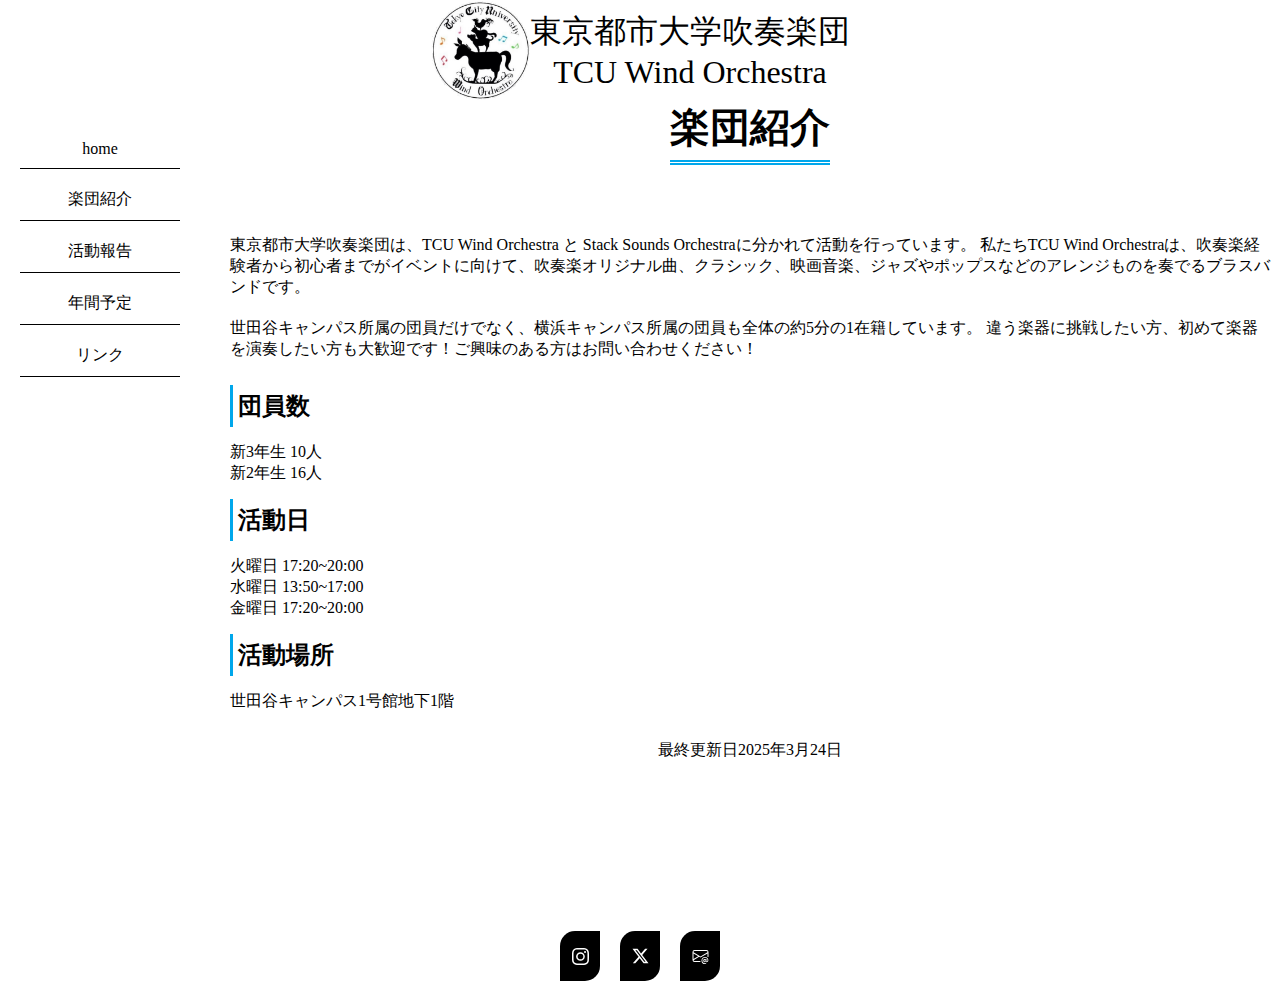
<file: about.html>
<!--Copyright - 2024 vinodjangid07 (Vinod Jangid) 
Copyright - 2024 PauloRFJ (Paulo Roberto) 
Permission is hereby granted, free of charge, to any person obtaining a copy of this software and associated documentation files (the “Software”), to deal in the Software without restriction, including without limitation the rights to use, copy, modify, merge, publish, distribute, sublicense, and/or sell copies of the Software, and to permit persons to whom the Software is furnished to do so, subject to the following conditions:
The above copyright notice and this permission notice shall be included in all copies or substantial portions of the Software.
THE SOFTWARE IS PROVIDED “AS IS”, WITHOUT WARRANTY OF ANY KIND, EXPRESS OR IMPLIED, INCLUDING BUT NOT LIMITED TO THE WARRANTIES OF MERCHANTABILITY, FITNESS FOR A PARTICULAR PURPOSE AND NONINFRINGEMENT. IN NO EVENT SHALL THE AUTHORS OR COPYRIGHT HOLDERS BE LIABLE FOR ANY CLAIM, DAMAGES OR OTHER LIABILITY, WHETHER IN AN ACTION OF CONTRACT, TORT OR OTHERWISE, ARISING FROM, OUT OF OR IN CONNECTION WITH THE SOFTWARE OR THE USE OR OTHER DEALINGS IN THE SOFTWARE.
-->
<!--https://photopizza.design/css_hamburger_menu/-->


<!DOCTYPE html>
<head>
  <meta charset="UTF-8">
  <title>東京都市大学吹奏楽団 TCU Wind Orchestra</title>
  <meta name="keywords" content="TCU Wind Orchestra,Stack Sounds Orchestra,TCU Wind Orchestra,吹奏楽団,東京都市大学,武蔵工業大学" />
  <meta name="description" content="東京都市大学吹奏楽団 TCU Wind OrchestraのHPです。今後の演奏予定や、公式SNSの紹介を行っています。">
  <meta name="viewport" content="width=device-width, initial-scale=1.0">
  <link rel="stylesheet" href="style.css">
  <link rel="shortcut icon" href="img/アイコン背景なし.png" type="image/x-icon">
  <link rel="apple-touch-icon" href="img/アイコン背景なし.png" sizes="180x180">
  <link rel="icon" type="image/png" href="img/アイコン背景なし.png" sizes="192x192">
  </head>
  <body>
  <!--header-->
  <header>
      <!--アイコン、団体名-->
      <div class="title">
          <img src="img/アイコン背景なし.png" alt="吹奏楽団のアイコン" width="100px" height="100px" id="icon">
          東京都市大学吹奏楽団<br>
          TCU Wind Orchestra
      </div>
      <!--メニュー-->
      
      <div class="navtext-container">
  
      </div>
      <input type="checkbox" class="menu-btn" id="menu-btn">
      <label for="menu-btn" class="menu-icon"><span class="navicon"></span></label>
      <ul class="menu">
        <li class="top"><a href="index.html">home</a></li>
        <li><a href="about.html">楽団紹介</a></li>
        <li><a href="report.html">活動報告</a></li>
        <li><a href="schedule.html">年間予定</a></li>
        <li><a href="link.html">リンク</a></li>
      </ul>
  
      
  </header>
    <div class="sidebar">
      <ul>
        <li ><a href="index.html">home</a></li>
        <li><a href="about.html">楽団紹介</a></li>
        <li><a href="report.html">活動報告</a></li>
        <li><a href="schedule.html">年間予定</a></li>
        <li><a href="link.html">リンク</a></li>
      </ul>
    </div>
    <div class="content">
        <h1>楽団紹介</h1>
	<div class="about_content">
	<p id="about_text">東京都市大学吹奏楽団は、TCU Wind Orchestra と Stack Sounds Orchestraに分かれて活動を行っています。
	私たちTCU Wind Orchestraは、吹奏楽経験者から初心者までがイベントに向けて、吹奏楽オリジナル曲、クラシック、映画音楽、ジャズやポップスなどのアレンジものを奏でるブラスバンドです。 </p>
<p id="about_text"> 世田谷キャンパス所属の団員だけでなく、横浜キャンパス所属の団員も全体の約5分の1在籍しています。
	違う楽器に挑戦したい方、初めて楽器を演奏したい方も大歓迎です！ご興味のある方はお問い合わせください！</p>
  <a>
  <h3>団員数</h3><br>
  新3年生 10人<br>
  新2年生 16人<br>
  </a>
<a>
  <h3>活動日</h3><br>
  火曜日 17:20~20:00<br>
  水曜日 13:50~17:00<br>
  金曜日 17:20~20:00<br>
</a>
<a>
  <h3>活動場所</h3><br>
  世田谷キャンパス1号館地下1階<br>
</a>
  </div>
      </a>
      <br>
	    	  <div>最終更新日2025年3月24日</div>
    </div>
  <footer>
  
      <div class="sns_card">
        <a class="socialContainer containerOne" href="https://www.instagram.com/tcu_brass/">
          <svg viewBox="0 0 16 16" class="socialSvg instagramSvg">
            <path
              d="M8 0C5.829 0 5.556.01 4.703.048 3.85.088 3.269.222 2.76.42a3.917 3.917 0 0 0-1.417.923A3.927 3.927 0 0 0 .42 2.76C.222 3.268.087 3.85.048 4.7.01 5.555 0 5.827 0 8.001c0 2.172.01 2.444.048 3.297.04.852.174 1.433.372 1.942.205.526.478.972.923 1.417.444.445.89.719 1.416.923.51.198 1.09.333 1.942.372C5.555 15.99 5.827 16 8 16s2.444-.01 3.298-.048c.851-.04 1.434-.174 1.943-.372a3.916 3.916 0 0 0 1.416-.923c.445-.445.718-.891.923-1.417.197-.509.332-1.09.372-1.942C15.99 10.445 16 10.173 16 8s-.01-2.445-.048-3.299c-.04-.851-.175-1.433-.372-1.941a3.926 3.926 0 0 0-.923-1.417A3.911 3.911 0 0 0 13.24.42c-.51-.198-1.092-.333-1.943-.372C10.443.01 10.172 0 7.998 0h.003zm-.717 1.442h.718c2.136 0 2.389.007 3.232.046.78.035 1.204.166 1.486.275.373.145.64.319.92.599.28.28.453.546.598.92.11.281.24.705.275 1.485.039.843.047 1.096.047 3.231s-.008 2.389-.047 3.232c-.035.78-.166 1.203-.275 1.485a2.47 2.47 0 0 1-.599.919c-.28.28-.546.453-.92.598-.28.11-.704.24-1.485.276-.843.038-1.096.047-3.232.047s-2.39-.009-3.233-.047c-.78-.036-1.203-.166-1.485-.276a2.478 2.478 0 0 1-.92-.598 2.48 2.48 0 0 1-.6-.92c-.109-.281-.24-.705-.275-1.485-.038-.843-.046-1.096-.046-3.233 0-2.136.008-2.388.046-3.231.036-.78.166-1.204.276-1.486.145-.373.319-.64.599-.92.28-.28.546-.453.92-.598.282-.11.705-.24 1.485-.276.738-.034 1.024-.044 2.515-.045v.002zm4.988 1.328a.96.96 0 1 0 0 1.92.96.96 0 0 0 0-1.92zm-4.27 1.122a4.109 4.109 0 1 0 0 8.217 4.109 4.109 0 0 0 0-8.217zm0 1.441a2.667 2.667 0 1 1 0 5.334 2.667 2.667 0 0 1 0-5.334z"
            ></path>
          </svg>
        </a>
      
        <a class="socialContainer containerTwo" href="https://x.com/tcu_brass">
          <svg
            viewBox="0 0 16 16"
            fill="currentColor"
            height="16"
            width="16"
            xmlns="http://www.w3.org/2000/svg"
            class="socialSvg twitterSvg"
          >
            <path
              d="M12.6.75h2.454l-5.36 6.142L16 15.25h-4.937l-3.867-5.07-4.425 5.07H.316l5.733-6.57L0 .75h5.063l3.495 4.633L12.601.75Zm-.86 13.028h1.36L4.323 2.145H2.865z"
            ></path>
          </svg>
        </a>
      
      
        <a class="socialContainer containerFour" href="mailto:tcu.brass.stack@gmail.com" target="_blank" rel="noopener">
          <svg
            viewBox="0 0 16 16"
            fill="currentColor"
            height="16"
            width="16"
            xmlns="http://www.w3.org/2000/svg"
            class="socialSvg whatsappSvg"
          >
            <path
              d="M2 2a2 2 0 0 0-2 2v8.01A2 2 0 0 0 2 14h5.5a.5.5 0 0 0 0-1H2a1 1 0 0 1-.966-.741l5.64-3.471L8 9.583l7-4.2V8.5a.5.5 0 0 0 1 0V4a2 2 0 0 0-2-2zm3.708 6.208L1 11.105V5.383zM1 4.217V4a1 1 0 0 1 1-1h12a1 1 0 0 1 1 1v.217l-7 4.2z"
            ></path>
            <path
              d="M14.247 14.269c1.01 0 1.587-.857 1.587-2.025v-.21C15.834 10.43 14.64 9 12.52 9h-.035C10.42 9 9 10.36 9 12.432v.214C9 14.82 10.438 16 12.358 16h.044c.594 0 1.018-.074 1.237-.175v-.73c-.245.11-.673.18-1.18.18h-.044c-1.334 0-2.571-.788-2.571-2.655v-.157c0-1.657 1.058-2.724 2.64-2.724h.04c1.535 0 2.484 1.05 2.484 2.326v.118c0 .975-.324 1.39-.639 1.39-.232 0-.41-.148-.41-.42v-2.19h-.906v.569h-.03c-.084-.298-.368-.63-.954-.63-.778 0-1.259.555-1.259 1.4v.528c0 .892.49 1.434 1.26 1.434.471 0 .896-.227 1.014-.643h.043c.118.42.617.648 1.12.648m-2.453-1.588v-.227c0-.546.227-.791.573-.791.297 0 .572.192.572.708v.367c0 .573-.253.744-.564.744-.354 0-.581-.215-.581-.8Z"
            ></path>
          </svg>
        </a>
      </div>
      
      </footer>
      </body>
</file>
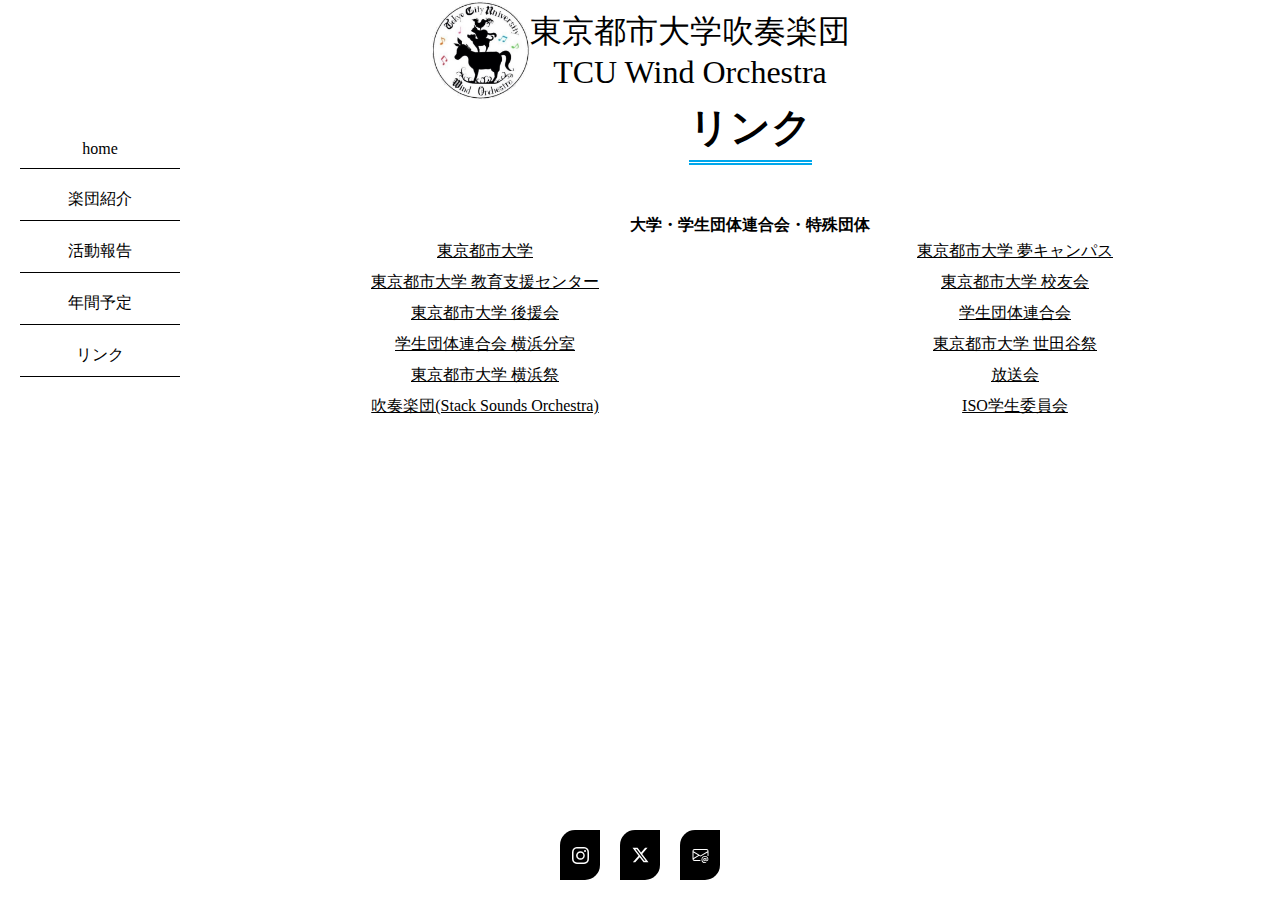
<file: link.html>
<!--Copyright - 2024 vinodjangid07 (Vinod Jangid) 
Copyright - 2024 PauloRFJ (Paulo Roberto) 
Permission is hereby granted, free of charge, to any person obtaining a copy of this software and associated documentation files (the “Software”), to deal in the Software without restriction, including without limitation the rights to use, copy, modify, merge, publish, distribute, sublicense, and/or sell copies of the Software, and to permit persons to whom the Software is furnished to do so, subject to the following conditions:
The above copyright notice and this permission notice shall be included in all copies or substantial portions of the Software.
THE SOFTWARE IS PROVIDED “AS IS”, WITHOUT WARRANTY OF ANY KIND, EXPRESS OR IMPLIED, INCLUDING BUT NOT LIMITED TO THE WARRANTIES OF MERCHANTABILITY, FITNESS FOR A PARTICULAR PURPOSE AND NONINFRINGEMENT. IN NO EVENT SHALL THE AUTHORS OR COPYRIGHT HOLDERS BE LIABLE FOR ANY CLAIM, DAMAGES OR OTHER LIABILITY, WHETHER IN AN ACTION OF CONTRACT, TORT OR OTHERWISE, ARISING FROM, OUT OF OR IN CONNECTION WITH THE SOFTWARE OR THE USE OR OTHER DEALINGS IN THE SOFTWARE.
-->
<!--https://photopizza.design/css_hamburger_menu/-->

<!DOCTYPE html>
<head>
    <meta charset="UTF-8">
    <title>東京都市大学吹奏楽団 TCU Wind Orchestra</title>
    <meta name="keywords" content="TCU Wind Orchestra,Stack Sounds Orchestra,TCU Wind Orchestra,吹奏楽団,東京都市大学,武蔵工業大学" />
    <meta name="description" content="東京都市大学吹奏楽団 TCU Wind OrchestraのHPです。今後の演奏予定や、公式SNSの紹介を行っています。">
    <meta name="viewport" content="width=device-width, initial-scale=1.0">
    <link rel="stylesheet" href="style.css">
    <link rel="shortcut icon" href="img/アイコン背景なし.png" type="image/x-icon">
    <link rel="apple-touch-icon" href="img/アイコン背景なし.png" sizes="180x180">
    <link rel="icon" type="image/png" href="img/アイコン背景なし.png" sizes="192x192">
    </head>
    <body>
    <!--header-->
    <header>
        <!--アイコン、団体名-->
        <div class="title">
            <img src="img/アイコン背景なし.png" alt="吹奏楽団のアイコン" width="100px" height="100px" id="icon">
            東京都市大学吹奏楽団<br>
            TCU Wind Orchestra
        </div>
        <!--メニュー-->
        
        <div class="navtext-container">
    
        </div>
        <input type="checkbox" class="menu-btn" id="menu-btn">
        <label for="menu-btn" class="menu-icon"><span class="navicon"></span></label>
        <ul class="menu">
          <li class="top"><a href="index.html">home</a></li>
          <li><a href="about.html">楽団紹介</a></li>
          <li><a href="report.html">活動報告</a></li>
          <li><a href="schedule.html">年間予定</a></li>
          <li><a href="link.html">リンク</a></li>
        </ul>
    
        
    </header>
      <div class="sidebar">
        <ul>
          <li ><a href="index.html">home</a></li>
          <li><a href="about.html">楽団紹介</a></li>
          <li><a href="report.html">活動報告</a></li>
          <li><a href="schedule.html">年間予定</a></li>
          <li><a href="link.html">リンク</a></li>
        </ul>
      </div>
      <div class="content">
        <a>
          <h1>リンク</h1>
          <h4>大学・学生団体連合会・特殊団体</h4>
          <ul class="two-column-list">
              <li><a class="link_color" href="https://www.tcu.ac.jp/" target="_blank" rel="noopener">東京都市大学</a></li>
              <li><a class="link_color" href="https://yumecampus.tcu.ac.jp/?date=2023-04#main" target="_blank" rel="noopener">東京都市大学 夢キャンパス</a></li>
              <li><a class="link_color" href="https://www.asc.tcu.ac.jp/" target="_blank" rel="noopener">東京都市大学 教育支援センター</a></li>
              <li><a class="link_color" href="https://tcu-alumni.jp/new/" target="_blank" rel="noopener">東京都市大学 校友会</a></li>
              <li><a class="link_color"href="http://www.comm.tcu.ac.jp/kouenkai/" target="_blank" rel="noopener">東京都市大学 後援会</a></li>
              <li><a class="link_color" href="http://www.sto.tcu.ac.jp/" target="_blank" rel="noopener">学生団体連合会</a></li>
              <li><a class="link_color" href="http://www.comm.tcu.ac.jp/bunsitu/" target="_blank" rel="noopener">学生団体連合会 横浜分室</a></li>					
              <li><a class="link_color" href="https://setagayafes.org/94th/" target="_blank" rel="noopener">東京都市大学 世田谷祭</a></li>
              <li><a class="link_color" href="https://www.yokohama-fest.net/" target="_blank" rel="noopener">東京都市大学 横浜祭</a></li>
              <li><a class="link_color" href="http://www.sto.tcu.ac.jp/~tba/" target="_blank" rel="noopener">放送会</a></li>
              <li><a class="link_color" href="https://stacksoundsorc.wixsite.com/toshidai" target="_blank" rel="noopener">吹奏楽団(Stack Sounds Orchestra)</a></li>
              <li><a class="link_color" href="http://www.comm.tcu.ac.jp/isosc/" target="_blank" rel="noopener">ISO学生委員会</a></li>
  
          </ul>
        </a>
        
      </div>

    <footer>
      <div class="sns_card">
        <a class="socialContainer containerOne" href="https://www.instagram.com/tcu_brass/">
          <svg viewBox="0 0 16 16" class="socialSvg instagramSvg">
            <path
              d="M8 0C5.829 0 5.556.01 4.703.048 3.85.088 3.269.222 2.76.42a3.917 3.917 0 0 0-1.417.923A3.927 3.927 0 0 0 .42 2.76C.222 3.268.087 3.85.048 4.7.01 5.555 0 5.827 0 8.001c0 2.172.01 2.444.048 3.297.04.852.174 1.433.372 1.942.205.526.478.972.923 1.417.444.445.89.719 1.416.923.51.198 1.09.333 1.942.372C5.555 15.99 5.827 16 8 16s2.444-.01 3.298-.048c.851-.04 1.434-.174 1.943-.372a3.916 3.916 0 0 0 1.416-.923c.445-.445.718-.891.923-1.417.197-.509.332-1.09.372-1.942C15.99 10.445 16 10.173 16 8s-.01-2.445-.048-3.299c-.04-.851-.175-1.433-.372-1.941a3.926 3.926 0 0 0-.923-1.417A3.911 3.911 0 0 0 13.24.42c-.51-.198-1.092-.333-1.943-.372C10.443.01 10.172 0 7.998 0h.003zm-.717 1.442h.718c2.136 0 2.389.007 3.232.046.78.035 1.204.166 1.486.275.373.145.64.319.92.599.28.28.453.546.598.92.11.281.24.705.275 1.485.039.843.047 1.096.047 3.231s-.008 2.389-.047 3.232c-.035.78-.166 1.203-.275 1.485a2.47 2.47 0 0 1-.599.919c-.28.28-.546.453-.92.598-.28.11-.704.24-1.485.276-.843.038-1.096.047-3.232.047s-2.39-.009-3.233-.047c-.78-.036-1.203-.166-1.485-.276a2.478 2.478 0 0 1-.92-.598 2.48 2.48 0 0 1-.6-.92c-.109-.281-.24-.705-.275-1.485-.038-.843-.046-1.096-.046-3.233 0-2.136.008-2.388.046-3.231.036-.78.166-1.204.276-1.486.145-.373.319-.64.599-.92.28-.28.546-.453.92-.598.282-.11.705-.24 1.485-.276.738-.034 1.024-.044 2.515-.045v.002zm4.988 1.328a.96.96 0 1 0 0 1.92.96.96 0 0 0 0-1.92zm-4.27 1.122a4.109 4.109 0 1 0 0 8.217 4.109 4.109 0 0 0 0-8.217zm0 1.441a2.667 2.667 0 1 1 0 5.334 2.667 2.667 0 0 1 0-5.334z"
            ></path>
          </svg>
        </a>
      
        <a class="socialContainer containerTwo" href="https://x.com/tcu_brass">
          <svg
            viewBox="0 0 16 16"
            fill="currentColor"
            height="16"
            width="16"
            xmlns="http://www.w3.org/2000/svg"
            class="socialSvg twitterSvg"
          >
            <path
              d="M12.6.75h2.454l-5.36 6.142L16 15.25h-4.937l-3.867-5.07-4.425 5.07H.316l5.733-6.57L0 .75h5.063l3.495 4.633L12.601.75Zm-.86 13.028h1.36L4.323 2.145H2.865z"
            ></path>
          </svg>
        </a>
      
      
        <a class="socialContainer containerFour" href="mailto:tcu.brass.stack@gmail.com" target="_blank" rel="noopener">
          <svg
            viewBox="0 0 16 16"
            fill="currentColor"
            height="16"
            width="16"
            xmlns="http://www.w3.org/2000/svg"
            class="socialSvg whatsappSvg"
          >
            <path
              d="M2 2a2 2 0 0 0-2 2v8.01A2 2 0 0 0 2 14h5.5a.5.5 0 0 0 0-1H2a1 1 0 0 1-.966-.741l5.64-3.471L8 9.583l7-4.2V8.5a.5.5 0 0 0 1 0V4a2 2 0 0 0-2-2zm3.708 6.208L1 11.105V5.383zM1 4.217V4a1 1 0 0 1 1-1h12a1 1 0 0 1 1 1v.217l-7 4.2z"
            ></path>
            <path
              d="M14.247 14.269c1.01 0 1.587-.857 1.587-2.025v-.21C15.834 10.43 14.64 9 12.52 9h-.035C10.42 9 9 10.36 9 12.432v.214C9 14.82 10.438 16 12.358 16h.044c.594 0 1.018-.074 1.237-.175v-.73c-.245.11-.673.18-1.18.18h-.044c-1.334 0-2.571-.788-2.571-2.655v-.157c0-1.657 1.058-2.724 2.64-2.724h.04c1.535 0 2.484 1.05 2.484 2.326v.118c0 .975-.324 1.39-.639 1.39-.232 0-.41-.148-.41-.42v-2.19h-.906v.569h-.03c-.084-.298-.368-.63-.954-.63-.778 0-1.259.555-1.259 1.4v.528c0 .892.49 1.434 1.26 1.434.471 0 .896-.227 1.014-.643h.043c.118.42.617.648 1.12.648m-2.453-1.588v-.227c0-.546.227-.791.573-.791.297 0 .572.192.572.708v.367c0 .573-.253.744-.564.744-.354 0-.581-.215-.581-.8Z"
            ></path>
          </svg>
        </a>
      </div>
    </div>  
        
        </footer>
        </body>
</file>
<file: style.css>
:root {
  --text-color: #000000;
  --background-color: #fff;
}
 
/* ダークモード用のスタイル */
@media (prefers-color-scheme: dark) {
  :root {
    --text-color: #fff;
    --background-color: #000000;
  }
}
 
/* スタイルの適用 */
body {
  margin: 0;
  padding: 0;
  display: flex;
  flex-direction: column;
  min-height: 100vh; 
  text-align: center;
  font-family: 'UD デジタル 教科書体 N-B', serif;
  color: var(--text-color);
  background-color: var(--background-color);
}

.content {
  flex: 1;
  padding-bottom: 150px; 
}

.title {
  display: flex;
  justify-content: center;
  align-items: center;
  position: absolute;
  width: 100%;
  font-family: 'UD デジタル 教科書体 N-B', serif;
  font-size: 2rem; 
  color: var(--text-color);
  background-color: var(--background-color);
}

.menu-btn, .menu-icon, .menu {
  display: none;
}

.main {
  margin-top: 100px;
}

/* Navbar & Navmenu color */
* {
  box-sizing: border-box;
  margin: 0;
  padding: 0;
}

.sidebar {
  width: 200px; 
  height: 100vh; 
  margin-top: 100px;
  position: fixed; 
  left: 0;
  color: var(--text-color);
  background-color: var(--background-color);
}

.sidebar ul {
  list-style: none; 
  padding: 20px; 
}

.sidebar ul li {
  margin: 10px 0; 
  border-bottom: 1px solid var(--text-color);
}

.sidebar ul li a {
  text-decoration: none;
  color: var(--text-color);
  padding: 10px; 
  display: block; 
  border-radius: 5px; 
}

.sidebar ul li a:hover {
  color: var(--background-color);
  background-color: var(--text-color);
}

.content {
  margin-left: 220px; 
  margin-top: 100px;
}

.concertPhoto {
  margin: 0;
}

.fancyContainer {
  display: flex;
  justify-content: center;
  align-items: center;
  margin: 20px 0; 
}



/* ボタンの基本デザイン */
.fancy {
  width: 300px; 
  height: 80px; 
  background-color: transparent;
  border: 2px solid var(--text-color);
  display: flex;
  align-items: center;
  justify-content: center;
  font-size: 1.5rem;
  font-weight: bold;
  color: var(--text-color);
  position: relative;
  text-decoration: none;
  overflow: hidden;
  transition: all 0.3s ease-in-out;
}

/* ボタン内のテキストデザイン */
.fancy .text {
  z-index: 2;
  text-transform: uppercase;
  letter-spacing: 0.1em;
  transition: all 0.3s ease-in-out;
  color: var(--text-color);
}

/* ボタン内の装飾要素 */
.fancy::before {
  content: "";
  position: absolute;
  top: 50%;
  left: 10%;
  width: 20px;
  height: 2px;
  background: var(--text-color);
  transform: translateY(-50%);
  transition: all 0.3s ease-in-out;
}

/* トップラインのデザイン */
.fancy .top-key {
  position: absolute;
  height: 2px;
  width: 50px;
  top: -5px;
  left: 10%;
  background: var(--text-color);
  transition: width 0.3s ease-in-out, left 0.3s ease-in-out;
}

/* ボトムライン1 */
.fancy .bottom-key-1 {
  position: absolute;
  height: 2px;
  width: 50px;
  bottom: -5px;
  right: 10%;
  background: var(--text-color);
  transition: width 0.3s ease-in-out, right 0.3s ease-in-out;
}

/* ボトムライン2 */
.fancy .bottom-key-2 {
  position: absolute;
  height: 2px;
  width: 20px;
  bottom: -5px;
  right: 5%;
  background: var(--text-color);
  transition: width 0.3s ease-in-out, right 0.3s ease-in-out;
}

/* ホバー時のデザイン変更 */
.fancy:hover {
  background: var(--text-color);
  color: var(--background-color);
}

.fancy:hover::before {
  width: 10px;
  background: var(--background-color);
  left: 5%;
}

.fancy:hover .text {
  color: var(--background-color);
  letter-spacing: 0.15em; 
}

.fancy:hover .top-key {
  left: 0;
  width: 0;
}

.fancy:hover .bottom-key-1,
.fancy:hover .bottom-key-2 {
  right: 0;
  width: 0;
}



/*sns card*/
.sns_card {
  width: 100vw;
  height: fit-content;
  /*background-color: var(--background-color);*/
  display: flex;
  align-items: center;
  justify-content: center;
  padding: 0;
  gap: 20px;
  position: relative;
  bottom: 0;
  left: 0;
  z-index: 10;
}

/* for all social containers */
.socialContainer {
  width: 40px;
  height: 50px;
  background-color: var(--text-color);
  display: flex;
  align-items: center;
  justify-content: center;
  overflow: hidden;
  transition-duration: 1.2s;
  border-radius: 15px 0 15px 0px;
}

/* instagram */
.containerOne:hover {
  background-color: #d62976;
  transition-duration: 1.2s;
}

/* twitter */
.containerTwo:hover {
  background-color: #00acee;
  transition-duration: 1.2s;
}

/* Whatsapp */
.containerFour:hover {
  background-color: #f90101;
  transition-duration: 1.2s;
}

.socialContainer:active {
  transform: scale(0.9);
  transition-duration: 1.2s;
}

.socialSvg {
  width: 17px;
}

.socialSvg path {
  fill: var(--background-color);
}

.socialContainer:hover .socialSvg {
  animation: slide-in-top 1.2s both;
}

.container {
  width: 80%;
  max-width: 800px;
  margin: 20px auto;
  background: var(--background-color);
  padding: 20px;
  border-radius: 8px;
  box-shadow: 0 0 10px var(--text-color);
}

.event {
  display: flex; 
  align-items: flex-start; 
  margin-bottom: 20px; 
}

h1{
  text-align: center;
  margin-bottom: 20px;
  font-size: 2.5em;
  display: inline-block;
  font-weight:bold;
  border-bottom: double 5px #00a7eb;
  margin: 0 auto 50px;
  padding: 0 0 5px 0;
}

h3{
  display: inline-block;
  font-weight:bold;
  border-left: solid 3px #00a7eb;
  margin: 0 auto 50px;
  padding: 5px 0 5px 5px;
  font-size: 1.5em;
}
.event-poster img {
  width: 100%;
  height: auto;
  border-radius: 8px;
}

.event_description {
  text-align: left;
  margin-left: 20px;
}

h2 {
  margin: 20px 0 10px;
  font-size: 1.8em;
}

h3 {
  margin: 15px 0;
  font-size: 1.5em;
}

p {
  margin: 10px 0;
}

footer {
  color: var(--text-color);
  padding: 20px 0;
  text-align: center;
  position: relative;
  bottom: 0;
  width: 100%;
}

.divider {
  border-bottom: double 5px #00a7eb;
  padding-bottom: 10px; 
  margin-bottom: 10px; 
}

.information{
  width: 500px;
  display: block;
  margin: 0 auto;
}

.about_content{
  display: flex;
  text-align: left;
  flex-direction: column;
  margin:10px;

}

.schedule_card {
  width: 100%;
  max-width: 450px; 
  height: 150px;
  border-radius: 8px;
  position: relative;
  overflow: hidden;
  box-shadow: 0px 0px 10px -6px #6f6f6f;
  margin: 40px auto; 
}

.schedule_card img {
  max-width: 100%;
  height: auto;
  display: block;
}

.schedule_title {
  font-size: 20px;
  text-align: left;
  position: relative;
  top: -20px;
}

.schedule_content {
  position: absolute;
  left: 0;
  bottom: 0;
  width: 100%;
  padding: 20px 20px; 
  background-color: var(--background-color);
  border-top-left-radius: 30px; 
  transform: translateY(75px);
}

.schedule_content::before {
  opacity: 1;
  content: '';
  position: absolute;
  width: 110px;
  height: 110px;
  border-radius: 30px;
  background-color: transparent;
  box-shadow: 60px 60px var(--background-color);
  top: -72%;
  right: -10%;
}

.schedule_description {
  opacity: 0;
  transition: opacity .5s;
  position: relative;
  font-size: 12px;
  line-height: 1.2;
  text-align: center;
}

.schedule_description p {
  padding: 0;
  position: absolute;
  top: 10px;
  left: 0;
  font-size: 10px;
  transform: translateY(-40%);
}

.schedule_card:hover .schedule_content {
  transform: translateY(0);
  opacity: 1;
}

.schedule_card:hover .schedule_description {
  display: block;
  opacity: 1;
}

/* チェックボックスを非表示にする */
#scheduleCheck {
  display: none;
}

/* チェックボックス用ラベルをボタンに */
label[for="scheduleCheck"] {
  cursor: pointer;
}

/* 初期状態の .schedule_card */
.schedule_card .schedule_content {
  transform: translateY(75px);
  opacity: 1;
  transition: all .25s ease-in-out;
}

/* チェックされた時だけ transform & opacity を変更 */
#scheduleCheck:checked ~ .schedule_card .schedule_content {
  transform: translateY(0);
  opacity: 1;
}

/*link*/
.two-column-list {
  list-style-type: none; 
  display: flex;
  flex-wrap: wrap; 
  padding: 0;
  margin: 0;
}

.two-column-list li {
  width: 50%; 
  box-sizing: border-box; 
  padding: 5px; 
  color: var(--text-color);
}

.link_color {
  color: var(--text-color);
}

@media screen and (max-width: 768px) {
/*humberger menu */
.menu {
  display: block !important;
  list-style: none;
  position: absolute;
  width: 100%;
  height: auto;
  top: 0;
  margin-top: 52px;
  padding: 0 0 10px 0;
  clear: both;
  background: var(--text-color);
  transition: 0.3192s cubic-bezier(0.04, 0.04, 0.12, 0.96) 0.1008s;
  transform: scale(1, 0);
  transform-origin: top;
}

/* Hamburger menu button */
.menu-btn:checked ~ .menu {
  transform: scale(1, 1);
  transform-origin: top;
  transition: 0.3192s cubic-bezier(0.04, 0.04, 0.12, 0.96) 0.1008s;
}

/* Hamburger menu text */
.menu a {
  text-decoration: none;
  font-weight: 500;
  letter-spacing: 2px;
  font-size: 16px;
  text-transform: capitalize;
  color: var(--background-color);
  opacity: 0;
  transition: 0.5s;
}

.menu li {
  border-top: 1px solid rgb(0, 0, 0);
  margin: 0 54px;
  opacity: 0;
  transition: 0.5s;
}

.menu-btn:checked ~ .menu a,
.menu-btn:checked ~ .menu li {
  opacity: 1;
  transition: 0.3192s cubic-bezier(0.04, 0.04, 0.12, 0.96) 0.2s;
}

.menu-btn {
  display: none;
}

.menu-icon {
  display: inline-block;
  position: absolute;
  top: 0;
  right: 0;
  cursor: pointer;
  width: 50px;
  height: 50px;
  padding: 24px 10px;
  -webkit-tap-highlight-color: var(--text-color);
  z-index: 20;
}

.navicon {
  background: var(--text-color);
  display: block;
  height: 3px;
  width: 100%;
  position: relative;
  transition: 0.3192s cubic-bezier(0.04, 0.04, 0.12, 0.96) 0.1008s;
}

.navicon:before,
.navicon:after {
  content: "";
  display: block;
  height: 100%;
  width: 100%;
  position: absolute;
  background: var(--text-color);
  transition: 0.3192s cubic-bezier(0.04, 0.04, 0.12, 0.96) 0.1008s;
}

.navicon:before {
  top: 9px;
}

.navicon:after {
  bottom: 9px;
}

/* Hamburger Menu Animation Start */
.menu-btn:checked ~ .menu-icon .navicon {
  background: transparent;
}

.menu-btn:checked ~ .menu-icon .navicon:before {
  transform: rotate(-45deg);
}

.menu-btn:checked ~ .menu-icon .navicon:after {
  transform: rotate(45deg);
}

.menu-btn:checked ~ .menu-icon:not(.steps) .navicon:before {
  top: 0;
}

.menu-btn:checked ~ .menu-icon:not(.steps) .navicon:after {
  bottom: 0;
}
/* Hamburger Menu Animation End */

/* Navbar Container */
.navtext-container {
  width: 100%;
  position: absolute;
  box-sizing: border-box;
  display: flex;
  justify-content: center;
  align-items: center;
}

/* Navbar Text */
.navtext {
  position: absolute;
  text-transform: uppercase;
  color: var(--text-color);
  letter-spacing: 4px;
  font-size: 20px;
}

  .title {
    font-size: 1.5rem;
  }

  .hamburger {
    height: 50px;
    width: 50px;
  }

  .sidebar {
    display: none;
  }

  .content {
    margin-left: 0px;
    margin-top: 100px;
  }

  .concertPhoto {
    margin-top: 130px;
  }

  .fancy {
    width: 80%; 
    height: 50px;
    font-size: 1.2rem;
  }

  .fancy::before {
    left: 5px;
    width: 15px;
  }

  /* チェックボックス用ラベルをボタンに */
  label[for="scheduleCheck"] {
    cursor: pointer;
  }

  /* 初期状態の .schedule_card */
  .schedule_card .schedule_content {
    transform: translateY(75px);
    opacity: 1;
    transition: all 0.25s ease-in-out;
  }

  /* チェックされた時だけ transform & opacity を変更 */
  #scheduleCheck:checked ~ .schedule_card .schedule_content {
    transform: translateY(0);
    opacity: 1;
  }

  footer {
    background-color: var(--background-color);
    color: var(--text-color);
    padding: 20px 0;
    text-align: center;
    position: relative;
    bottom: 0;
    width: 100%;
    display: block; 
  }

  .information{
    width:80vw;
  }

  .about_content{
    display: flex;
    text-align: left;
    flex-direction: column;

  }
}

@keyframes slide-in-top {
  0% {
    transform: translateY(-50px);
    opacity: 0;
  }

  100% {
    transform: translateY(0);
    opacity: 1;
  }
}

/* レスポンシブ対応 */
@media screen and (max-width: 480px) {
  #icon {
    width: 15vw;
    height: 15vw;
  }

  .title {
    font-size: 1.2rem;
  }

  .fancy {
    width: 60vw;
    font-size: 1.2rem;
    margin: 10px 0;
  }

  .fancyContainer {
    height: auto;
    flex-direction: column;
  }
}
</file>
